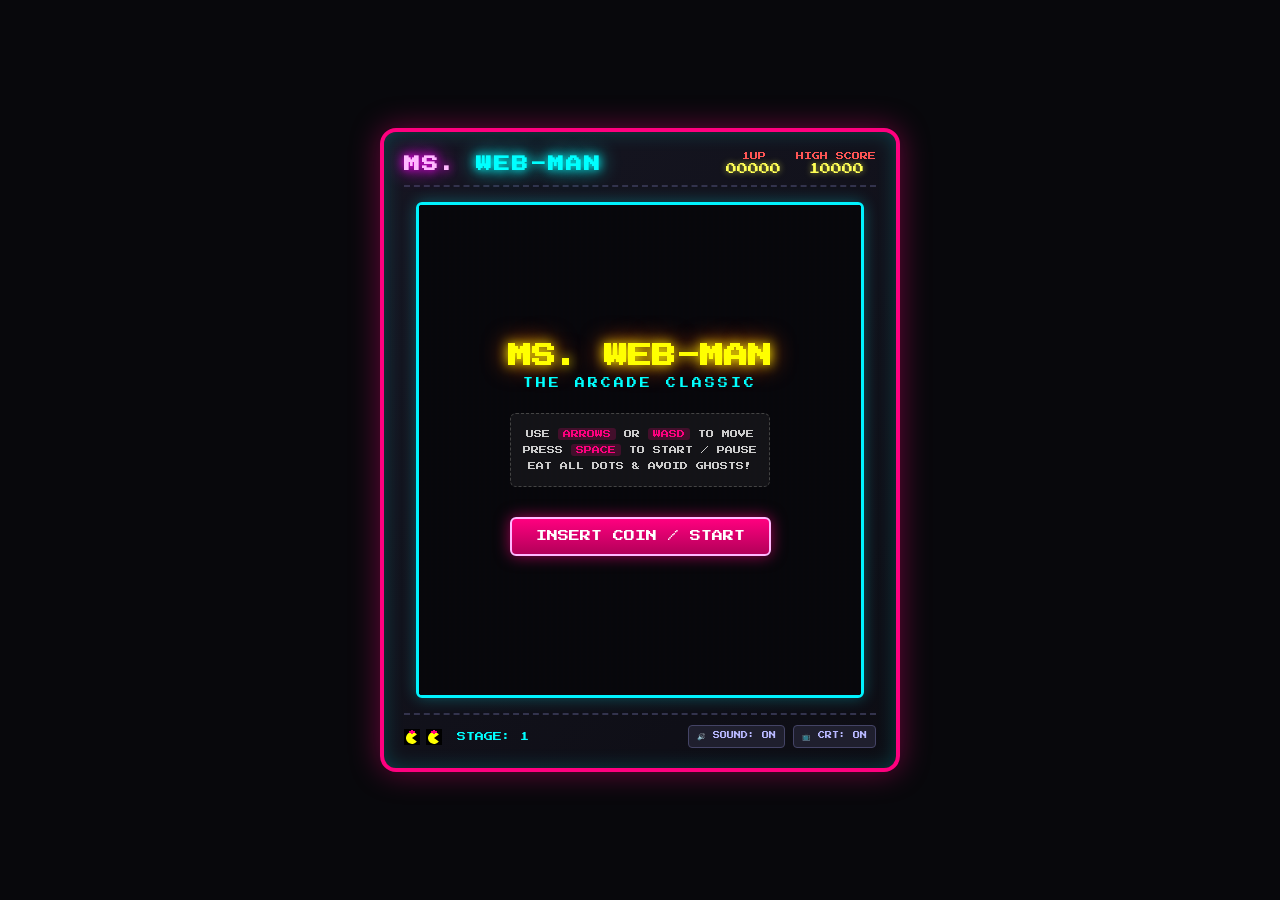
<file: mspacman/index.html>
<!DOCTYPE html>
<html lang="en">
<head>
    <meta charset="UTF-8">
    <meta name="viewport" content="width=device-width, initial-scale=1.0">
    <title>Ms. Web-Man - Arcade Browser Game</title>
    <link href="https://fonts.googleapis.com/css2?family=Press+Start+2P&display=swap" rel="stylesheet">
    <link rel="stylesheet" href="style.css">
</head>
<body>
    <div class="arcade-container">
        <header class="arcade-header">
            <h1 class="game-title">MS. <span class="highlight">WEB-MAN</span></h1>
            <div class="score-board">
                <div class="score-box">
                    <span class="label">1UP</span>
                    <span id="score" class="value">00000</span>
                </div>
                <div class="score-box">
                    <span class="label">HIGH SCORE</span>
                    <span id="high-score" class="value">10000</span>
                </div>
            </div>
        </header>

        <div class="game-screen-wrapper">
            <div id="crt-overlay" class="crt scanlines"></div>
            <canvas id="gameCanvas" width="448" height="496"></canvas>
            
            <!-- Overlay screens -->
            <div id="start-screen" class="screen overlay">
                <h2>MS. WEB-MAN</h2>
                <p class="subtitle">THE ARCADE CLASSIC</p>
                <div class="instructions">
                    <p>USE <span class="key">ARROWS</span> OR <span class="key">WASD</span> TO MOVE</p>
                    <p>PRESS <span class="key">SPACE</span> TO START / PAUSE</p>
                    <p>EAT ALL DOTS &amp; AVOID GHOSTS!</p>
                </div>
                <button id="start-btn" class="arcade-btn">INSERT COIN / START</button>
            </div>

            <div id="game-over-screen" class="screen overlay hidden">
                <h2 class="game-over-text">GAME OVER</h2>
                <p>FINAL SCORE: <span id="final-score">0</span></p>
                <button id="restart-btn" class="arcade-btn">PLAY AGAIN</button>
            </div>

            <div id="level-complete-screen" class="screen overlay hidden">
                <h2 class="level-complete-text">STAGE CLEARED!</h2>
                <p>GET READY FOR STAGE <span id="next-level">2</span></p>
            </div>
        </div>

        <footer class="arcade-footer">
            <div class="hud-info">
                <div class="lives-container" id="lives-display">
                    <!-- Lives icons populated by JS -->
                </div>
                <div class="level-container">
                    STAGE: <span id="level-display">1</span>
                </div>
                <div class="fruit-container" id="fruit-display">
                    <!-- Fruit icons populated by JS -->
                </div>
            </div>
            <div class="controls-info">
                <button id="sound-btn" class="control-toggle-btn" title="Toggle Sound">🔊 SOUND: ON</button>
                <button id="crt-btn" class="control-toggle-btn" title="Toggle CRT Filter">📺 CRT: ON</button>
            </div>
        </footer>

        <!-- Mobile Virtual D-Pad -->
        <div class="virtual-pad" id="virtual-pad">
            <div class="pad-row">
                <button class="pad-btn" id="btn-up">▲</button>
            </div>
            <div class="pad-row">
                <button class="pad-btn" id="btn-left">◀</button>
                <button class="pad-btn" id="btn-center">●</button>
                <button class="pad-btn" id="btn-right">▶</button>
            </div>
            <div class="pad-row">
                <button class="pad-btn" id="btn-down">▼</button>
            </div>
        </div>
    </div>

    <script src="game.js"></script>
</body>
</html>
</file>
<file: mspacman/style.css>
* {
    box-sizing: border-box;
    margin: 0;
    padding: 0;
    user-select: none;
    -webkit-user-select: none;
}

body {
    background-color: #08080c;
    color: #fff;
    font-family: 'Press Start 2P', monospace, sans-serif;
    display: flex;
    justify-content: center;
    align-items: center;
    min-height: 100vh;
    overflow-x: hidden;
}

.arcade-container {
    background: linear-gradient(135deg, #161622 0%, #0d0d14 100%);
    border: 4px solid #ff007f;
    border-radius: 16px;
    box-shadow: 0 0 30px rgba(255, 0, 127, 0.4), inset 0 0 20px rgba(0, 243, 255, 0.2);
    padding: 20px;
    display: flex;
    flex-direction: column;
    align-items: center;
    max-width: 520px;
    width: 100%;
}

.arcade-header {
    width: 100%;
    display: flex;
    justify-content: space-between;
    align-items: center;
    margin-bottom: 15px;
    border-bottom: 2px dashed #33334d;
    padding-bottom: 10px;
}

.game-title {
    font-size: 16px;
    color: #ffb8ff;
    text-shadow: 0 0 10px #ff00ff, 0 0 20px #ff00ff;
    letter-spacing: 2px;
}

.highlight {
    color: #00ffff;
    text-shadow: 0 0 10px #00ffff, 0 0 20px #00ffff;
}

.score-board {
    display: flex;
    gap: 15px;
}

.score-box {
    display: flex;
    flex-direction: column;
    align-items: center;
}

.score-box .label {
    font-size: 8px;
    color: #ff5555;
    margin-bottom: 4px;
}

.score-box .value {
    font-size: 11px;
    color: #ffff55;
    text-shadow: 0 0 6px rgba(255, 255, 85, 0.6);
}

.game-screen-wrapper {
    position: relative;
    background-color: #000;
    border: 3px solid #00f3ff;
    border-radius: 6px;
    box-shadow: 0 0 15px rgba(0, 243, 255, 0.3);
    overflow: hidden;
    width: 448px;
    height: 496px;
    max-width: 100%;
}

canvas {
    display: block;
    background-color: #000;
    image-rendering: pixelated;
    image-rendering: crisp-edges;
}

/* CRT Scanline Effect */
.crt.scanlines::before {
    content: " ";
    display: block;
    position: absolute;
    top: 0; left: 0; bottom: 0; right: 0;
    background: linear-gradient(rgba(18, 16, 16, 0) 50%, rgba(0, 0, 0, 0.25) 50%), linear-gradient(90deg, rgba(255, 0, 0, 0.06), rgba(0, 255, 0, 0.02), rgba(0, 0, 255, 0.06));
    z-index: 10;
    background-size: 100% 4px, 6px 100%;
    pointer-events: none;
}

/* Overlays */
.screen {
    position: absolute;
    top: 0;
    left: 0;
    width: 100%;
    height: 100%;
    background: rgba(8, 8, 12, 0.92);
    display: flex;
    flex-direction: column;
    justify-content: center;
    align-items: center;
    z-index: 20;
    text-align: center;
    padding: 20px;
    transition: opacity 0.3s ease;
}

.screen.hidden {
    opacity: 0;
    pointer-events: none;
    display: none;
}

.screen h2 {
    font-size: 24px;
    color: #ffff00;
    text-shadow: 0 0 12px #ffff00, 0 0 24px #ff5500;
    margin-bottom: 10px;
    animation: pulse 1.5s infinite alternate;
}

.subtitle {
    font-size: 10px;
    color: #00ffff;
    margin-bottom: 25px;
    letter-spacing: 3px;
}

.instructions {
    font-size: 8px;
    color: #ccc;
    line-height: 2;
    margin-bottom: 30px;
    background: rgba(255, 255, 255, 0.05);
    padding: 12px;
    border-radius: 6px;
    border: 1px dashed #444;
}

.key {
    color: #ff007f;
    background: rgba(255, 0, 127, 0.2);
    padding: 2px 5px;
    border-radius: 3px;
}

.arcade-btn {
    font-family: 'Press Start 2P', monospace, sans-serif;
    font-size: 11px;
    background: linear-gradient(180deg, #ff007f 0%, #b30059 100%);
    color: #fff;
    border: 2px solid #ffb8ff;
    padding: 12px 24px;
    border-radius: 6px;
    cursor: pointer;
    box-shadow: 0 0 15px rgba(255, 0, 127, 0.6);
    transition: all 0.2s ease;
}

.arcade-btn:hover {
    background: linear-gradient(180deg, #ff3399. 0%, #cc0066 100%);
    transform: scale(1.05);
    box-shadow: 0 0 25px rgba(255, 0, 127, 0.9);
}

.arcade-btn:active {
    transform: scale(0.98);
}

.game-over-text {
    color: #ff3333 !important;
    text-shadow: 0 0 15px #ff0000 !important;
}

.level-complete-text {
    color: #00ff7f !important;
    text-shadow: 0 0 15px #00ff00 !important;
}

.arcade-footer {
    width: 100%;
    display: flex;
    justify-content: space-between;
    align-items: center;
    margin-top: 15px;
    padding-top: 10px;
    border-top: 2px dashed #33334d;
    font-size: 9px;
}

.hud-info {
    display: flex;
    align-items: center;
    gap: 15px;
}

.lives-container {
    display: flex;
    gap: 6px;
    align-items: center;
}

.mini-icon {
    width: 16px;
    height: 16px;
}

.level-container {
    color: #00ffff;
}

.fruit-container {
    display: flex;
    gap: 4px;
    min-height: 16px;
    align-items: center;
}

.controls-info {
    display: flex;
    gap: 8px;
}

.control-toggle-btn {
    font-family: 'Press Start 2P', monospace, sans-serif;
    font-size: 7px;
    background: #1f1f2e;
    color: #b8b8ff;
    border: 1px solid #444466;
    padding: 6px 8px;
    border-radius: 4px;
    cursor: pointer;
    transition: all 0.2s;
}

.control-toggle-btn:hover {
    background: #2e2e42;
    color: #fff;
    border-color: #00ffff;
}

/* Virtual D-Pad for Mobile */
.virtual-pad {
    display: none;
    flex-direction: column;
    align-items: center;
    margin-top: 15px;
    gap: 4px;
}

.pad-row {
    display: flex;
    gap: 20px;
}

.pad-btn {
    font-family: 'Press Start 2P', monospace;
    font-size: 14px;
    width: 50px;
    height: 45px;
    background: rgba(255, 255, 255, 0.1);
    border: 2px solid #00f3ff;
    color: #00f3ff;
    border-radius: 8px;
    display: flex;
    justify-content: center;
    align-items: center;
    cursor: pointer;
    box-shadow: 0 0 10px rgba(0, 243, 255, 0.2);
}

.pad-btn:active {
    background: rgba(0, 243, 255, 0.3);
    transform: scale(0.95);
}

@keyframes pulse {
    0% { opacity: 0.8; transform: scale(1); }
    100% { opacity: 1; transform: scale(1.03); }
}

@media (max-width: 480px) {
    .arcade-container {
        padding: 10px;
        border: none;
        box-shadow: none;
    }
    .game-screen-wrapper {
        width: 100vw;
        height: calc(100vw * 496 / 448);
        max-height: 450px;
    }
    .virtual-pad {
        display: flex;
    }
}
</file>
